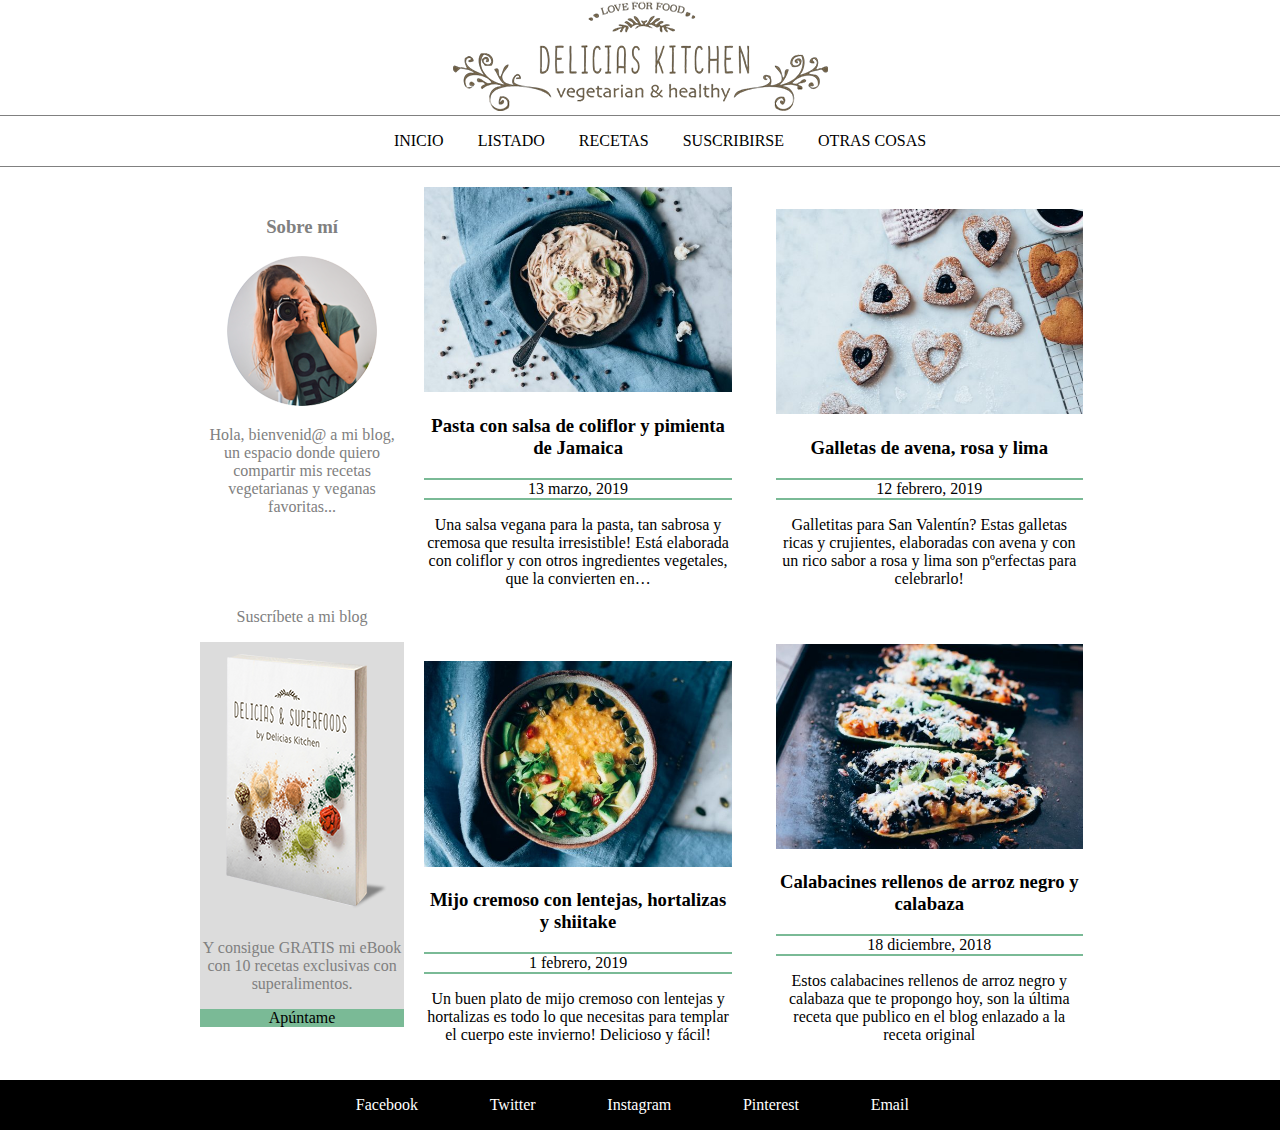
<file: ORTUNYO_AARON_DAWe_1/index.html>
<!DOCTYPE html>
<!-- *****************************************************
NOMBRE: Aaron
APELLIDOS: Ortuño Rojas
*********************************************************** -->
<html>

<head>
    <meta charset="utf-8" />

    <link rel="stylesheet" href="css/estilo.css">
    <link rel="stylesheet" href="css/index.css">
    <title>Delicias Kitchen</title>
</head>

<body>
    <header>
        <img src="imagenes/delicias.png" alt="Primera">
        <nav>
            <ul>
                <li>
                    <a href="index.html">INICIO</a>
                </li>
                <li>
                    <a href="listado/listado.html">LISTADO</a>
                </li>
                <li>
                    <a href="receta/hamburguesa.html">RECETAS</a>
                </li>
                <li>
                    <a href="contacto/contact.html">SUSCRIBIRSE</a>
                </li>
                <li>
                    <a href="https://www.youtube.com/user/TheEliasUser">OTRAS COSAS</a>
                </li>
            </ul>
        </nav>
    </header>
    
    <main>
        <aside >
            <article>
                <h3>Sobre mí</h3>
                <div class="imagen1"></div>
                <img src="imagenes/isagil.png" alt="isagil" >
                <p >Hola, bienvenid@ a mi blog, un espacio donde quiero compartir mis recetas vegetarianas y veganas favoritas...</p>   
            </article>
            <article>
                <p>Suscríbete a mi blog </p> 
                <div>
                    <img src="imagenes/libro.png" alt="libro"> 
                    <p>Y consigue GRATIS mi eBook con 10 recetas exclusivas con superalimentos.</p>  
                    <p>Apúntame</p> 
                </div>
            </article>
        </aside>
            <section >
                <img src="imagenes/Pasta.jpg" alt="pasta" >
                <a href=""><h3>Pasta con salsa de coliflor y pimienta de Jamaica</h3></a>
                <p>13 marzo, 2019</p>
                <p>Una salsa vegana para la pasta, tan sabrosa y cremosa que resulta irresistible! Está elaborada con coliflor y con otros ingredientes vegetales, que la convierten en…</p>
            </section>
            <section >
                <img src="imagenes/galletas.jpg" alt="galletas" >
                <a href=""><h3>Galletas de avena, rosa y lima</h3></a>
                <p>12 febrero, 2019</p>  
                <p >Galletitas para San Valentín? Estas galletas ricas y crujientes, elaboradas con avena y con un rico sabor a rosa y lima son pºerfectas para celebrarlo!</p>   
            </section>
            <section >
                <img src="imagenes/mijo.jpg" alt="mijo" >
                <a href=""><h3>Mijo cremoso con lentejas, hortalizas y shiitake</h3></a>
                <p>1 febrero, 2019</p> 
                <p >Un buen plato de mijo cremoso con lentejas y hortalizas es todo lo que necesitas para templar el cuerpo este invierno! Delicioso y fácil!</p>  
            </section>
            <section >
                <img src="imagenes/calabacines.jpg" alt="calabacines">       
                <a href=""><h3>Calabacines rellenos de arroz negro y calabaza</h3></a>
                <p>18 diciembre, 2018</p>
                <p >Estos calabacines rellenos de arroz negro y calabaza que te propongo hoy, son la última receta que publico en el blog enlazado a la receta original</p> 
            </section>
    </main>
    <footer>
        <p><a href="https://www.facebook.com/querecetascom/">Facebook</a></p>
		<p><a href="https://twitter.com/RecetasdeCocina?ref_src=twsrc%5Egoogle%7Ctwcamp%5Eserp%7Ctwgr%5Eauthor">Twitter</a></p>
		<p><a href="https://www.instagram.com/eliasdosunmu/">Instagram</a></p>
		<p><a href="https://www.pinterest.es/cocinasalud/recetas-de-cocina/">Pinterest</a></p>
		<p><a href="https://cookpad.com/es/perfil/9148682">Email</a></p>   
    </footer>
</body>
</html>
</file>
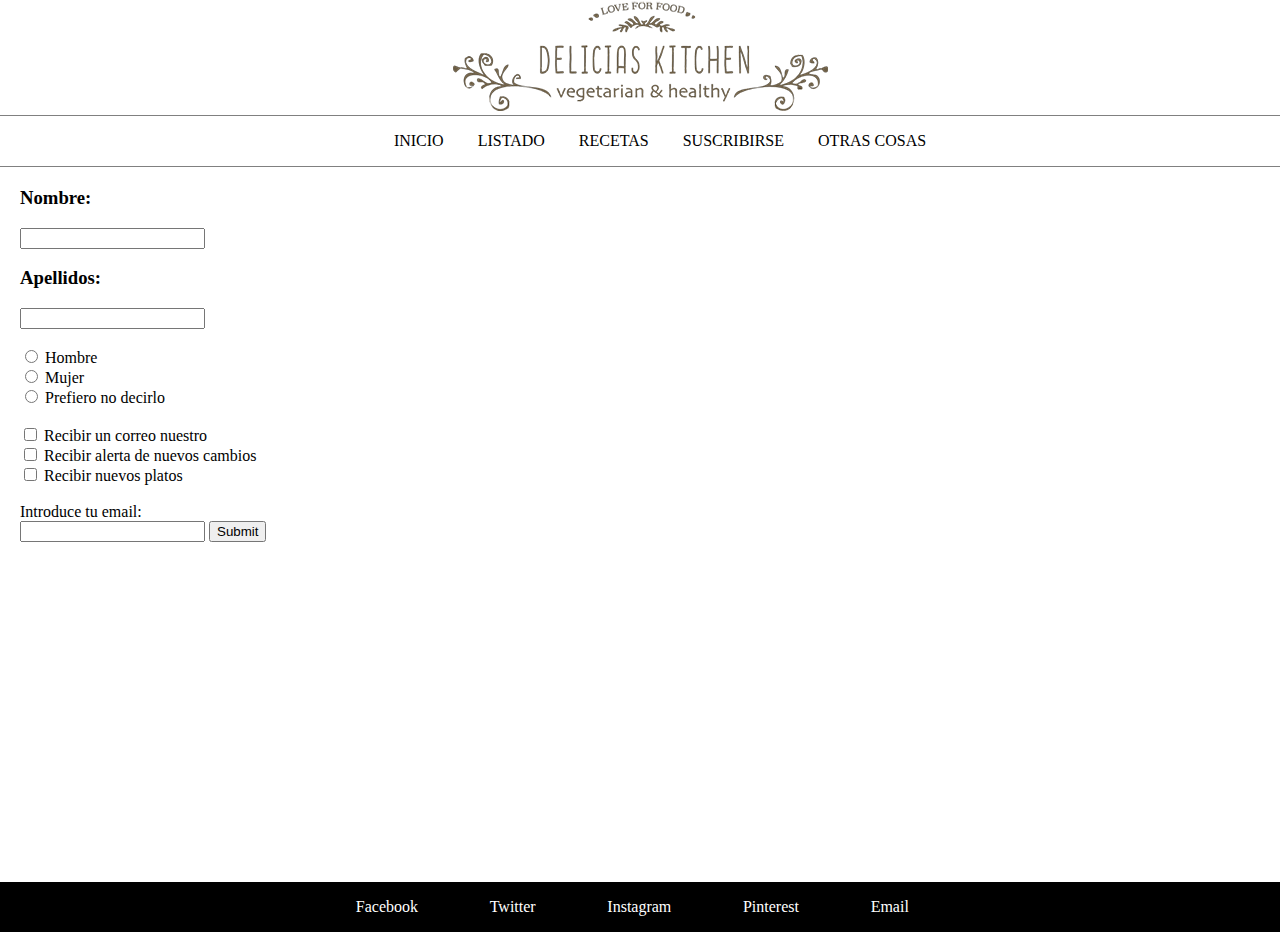
<file: ORTUNYO_AARON_DAWe_1/contacto/contact.html>
<!DOCTYPE html>
<!-- *****************************************************
NOMBRE: Aaron
APELLIDOS: Ortuño Rojas
*********************************************************** -->
<html>

<head>
    <meta charset="utf-8" />

    <link rel="stylesheet" href="../css/estilo.css">
    <link rel="stylesheet" href="../css/fornulario.css">
    <title>SUSCRIBIRSE</title>
</head>

<body>
    <header>
        <img src="../imagenes/delicias.png" alt="Primera">
        <nav>
            <ul>
                <li>
                    <a href="../index.html">INICIO</a>
                </li>
                <li>
                    <a href="../listado/listado.html">LISTADO</a>
                </li>
                <li>
                    <a href="../receta/hamburguesa.html">RECETAS</a>
                </li>
                <li>
                    <a href="contact.html">SUSCRIBIRSE</a>
                </li>
                <li>
                    <a href="https://www.youtube.com/user/TheEliasUser">OTRAS COSAS</a>
                </li>
            </ul>
        </nav>
    </header>
        
    <main>
        <form action="formulario">
            <h3>Nombre:</h3><input type="text">
            <h3>Apellidos:</h3><input type="text"> <br>
        
            <br><input type="radio" name="genero" value="Hombre"> Hombre <br>
            <input type="radio" name="genero" value="Mujer"> Mujer <br>
            <input type="radio" name="genero" value="No binarios"> Prefiero no decirlo <br>
        
            <br><input type="checkbox" value="1">
            <label for="1">Recibir un correo nuestro</label><br>
            <input type="checkbox" value="2">
            <label for="2">Recibir alerta de nuevos cambios</label><br>
            <input type="checkbox" value="3">
            <label for="3">Recibir nuevos platos</label><br>
        </form>
        <form action="/action_page.php">
            <label for="email"><br>Introduce tu email:</label><br>
            <input type="email" id="email" name="email">
            <input type="submit"> 
        </form>
    </main>
        
    <footer>
        <p><a href="https://www.facebook.com/querecetascom/">Facebook</a></p>
		<p><a href="https://twitter.com/RecetasdeCocina?ref_src=twsrc%5Egoogle%7Ctwcamp%5Eserp%7Ctwgr%5Eauthor">Twitter</a></p>
		<p><a href="https://www.instagram.com/eliasdosunmu/">Instagram</a></p>
		<p><a href="https://www.pinterest.es/cocinasalud/recetas-de-cocina/">Pinterest</a></p>
		<p><a href="https://cookpad.com/es/perfil/9148682">Email</a></p>   
    </footer>
</body>
</file>
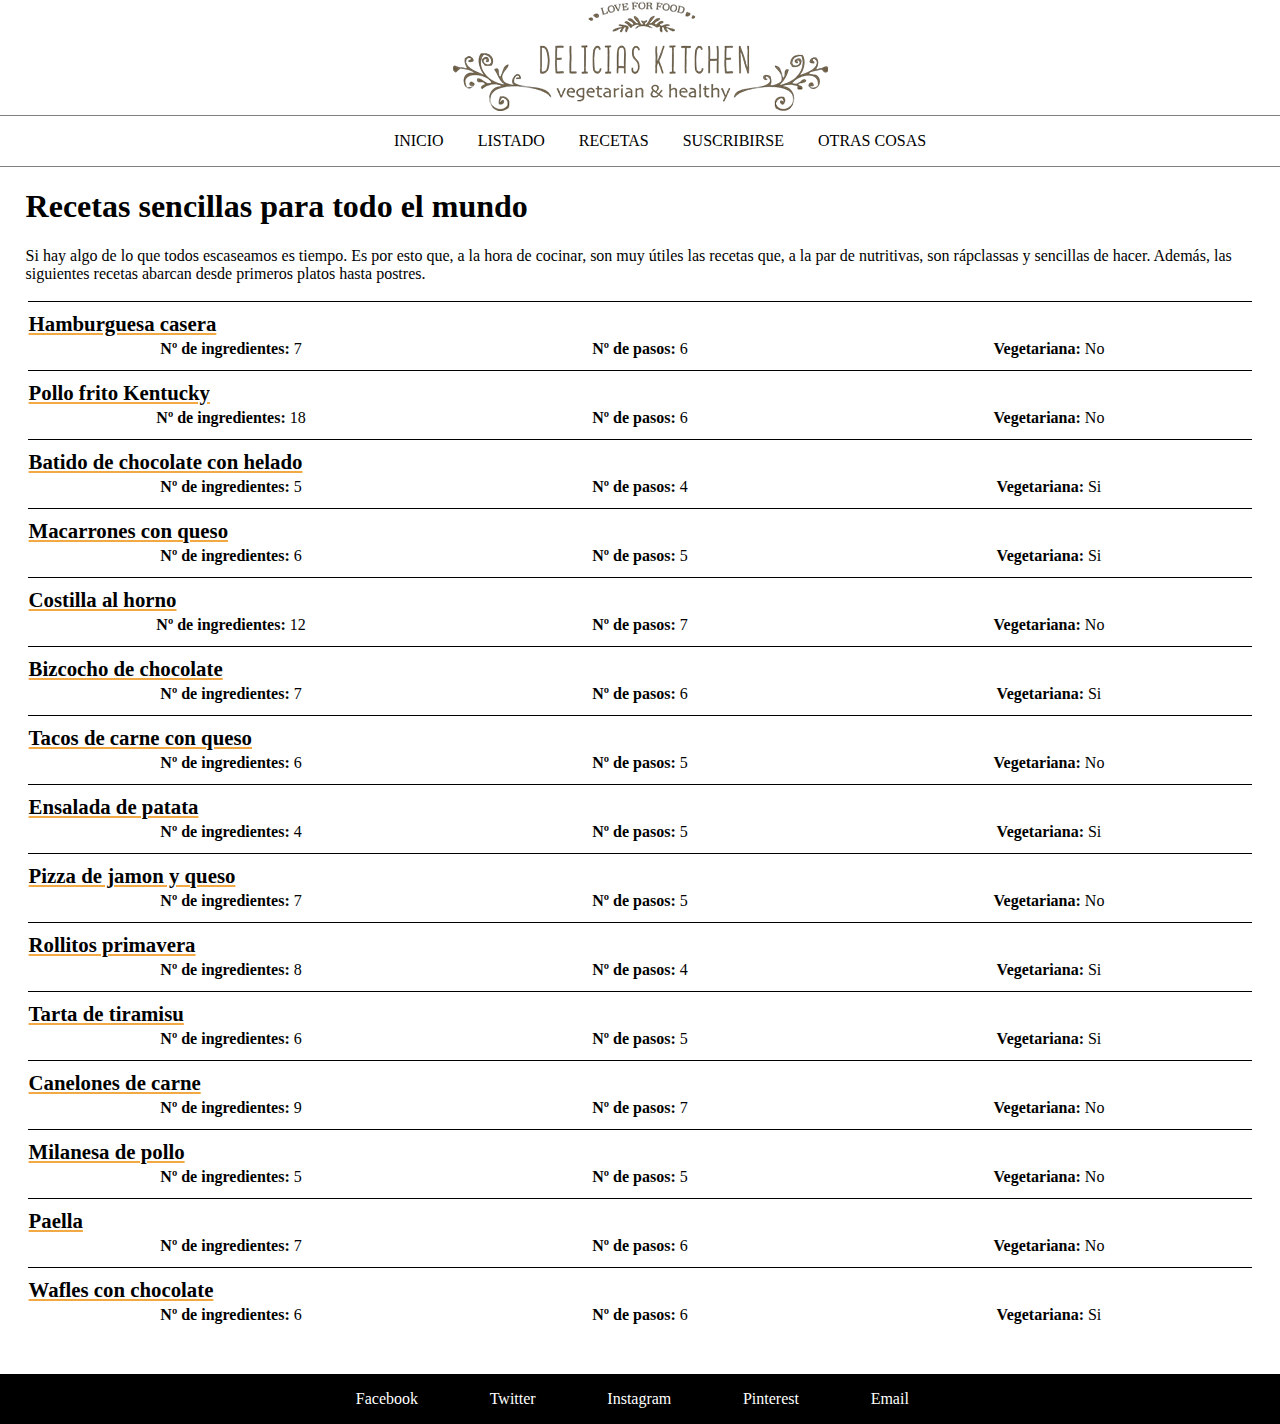
<file: ORTUNYO_AARON_DAWe_1/listado/listado.html>
<!DOCTYPE html>
<!-- *****************************************************
NOMBRE: Aaron
APELLIDOS: Ortuño Rojas
*********************************************************** -->
<html>

<head>
	<meta charset="utf-8"/>

    <link rel="stylesheet" href="../css/estilo.css">
    <link rel="stylesheet" href="../css/listado.css">
    <title>Delicias Kitchen</title>
</head>

<body>
    
    <header>
        <img src="../imagenes/delicias.png" alt="Primera">
        <nav>
            <ul>
                <li>
                    <a href="../index.html">INICIO</a>
                </li>
                <li>
                    <a href="listado.html">LISTADO</a>
                </li>
                <li>
                    <a href="../receta/hamburguesa.html">RECETAS</a>
                </li>
                <li>
                    <a href="../contacto/contact.html">SUSCRIBIRSE</a>
                </li>
                <li>
                    <a href="https://www.youtube.com/user/TheEliasUser">OTRAS COSAS</a>
                </li>
            </ul>
        </nav>
    </header>
    <main>
        <h1><img wclassth="22" height="22"/>Recetas sencillas para todo el mundo</h1>
        <p>Si hay algo de lo que todos escaseamos es tiempo. Es por esto que, a la hora de cocinar, son muy útiles las recetas que, a la par de nutritivas, son rápclassas y sencillas de hacer. Además, las siguientes recetas abarcan desde primeros platos hasta postres.</p>
        <table>
            <tr class="row">
                <th colspan="3"> <a class="receta" href="../receta/hamburguesa.html">Hamburguesa casera</a></th>
            </tr>
            <tr>
                <td class="car"><span class="Enunciado">Nº de ingredientes:</span> 7</td>
                <td class="car"><span class="Enunciado">Nº de pasos:</span> 6</td>
                <td class="car"><span class="Enunciado">Vegetariana:</span> No</td>
            </tr>
            <tr class="row">
                <th colspan="3"> <a class="receta" href="../receta/pollokfc.html">Pollo frito Kentucky</a></th>
            </tr>
            
            <tr>
                <td class="car"><span class="Enunciado">Nº de ingredientes:</span> 18</td>
                <td class="car"><span class="Enunciado">Nº de pasos:</span> 6</td>
                <td class="car"><span class="Enunciado">Vegetariana:</span> No</td>
            </tr>
            <tr class="row">
                <th colspan="3"> <a class="receta" href="../receta/batido.html">Batido de chocolate con helado</a></th>
            </tr>
            
            <tr>
                <td class="car"><span class="Enunciado">Nº de ingredientes:</span> 5</td>
                <td class="car"><span class="Enunciado">Nº de pasos:</span> 4</td>
                <td class="car"><span class="Enunciado">Vegetariana:</span> Si</td>
            </tr>
            <tr class="row">
                <th colspan="3"> <a class="receta" href="../receta/hamburguesa.html">Macarrones con queso</a></th>
            </tr>
            
            <tr>
                <td class="car"><span class="Enunciado">Nº de ingredientes:</span> 6</td>
                <td class="car"><span class="Enunciado">Nº de pasos:</span> 5</td>
                <td class="car"><span class="Enunciado">Vegetariana:</span> Si</td>
            </tr>
            <tr class="row">
                <th colspan="3"> <a class="receta" href="../receta/pollokfc.html">Costilla al horno</a></th>
            </tr>
            
            <tr>
                <td class="car"><span class="Enunciado">Nº de ingredientes:</span> 12</td>
                <td class="car"><span class="Enunciado">Nº de pasos:</span> 7</td>
                <td class="car"><span class="Enunciado">Vegetariana:</span> No</td>
            </tr>
            <tr class="row">
                <th colspan="3"> <a class="receta" href="../receta/batido.html">Bizcocho de chocolate</a></th>
            </tr>
            
            <tr>
                <td class="car"><span class="Enunciado">Nº de ingredientes:</span> 7</td>
                <td class="car"><span class="Enunciado">Nº de pasos:</span> 6</td>
                <td class="car"><span class="Enunciado">Vegetariana:</span> Si</td>
            </tr>
            <tr class="row">
                <th colspan="3"> <a class="receta" href="../receta/hamburguesa.html">Tacos de carne con queso</a></th>
            </tr>
            
            <tr>
                <td class="car"><span class="Enunciado">Nº de ingredientes:</span> 6</td>
                <td class="car"><span class="Enunciado">Nº de pasos:</span> 5</td>
                <td class="car"><span class="Enunciado">Vegetariana:</span> No</td>
            </tr>
            <tr class="row">
                <th colspan="3"> <a class="receta" href="../receta/pollokfc.html">Ensalada de patata</a></th>
            </tr>
            
            <tr>
                <td class="car"><span class="Enunciado">Nº de ingredientes:</span> 4</td>
                <td class="car"><span class="Enunciado">Nº de pasos:</span> 5</td>
                <td class="car"><span class="Enunciado">Vegetariana:</span> Si</td>
            </tr>
            <tr  class="row">
                <th colspan="3"> <a class="receta" href="../receta/batido.html">Pizza de jamon y queso</a></th>
            </tr>
            
            <tr>
                <td class="car"><span class="Enunciado">Nº de ingredientes:</span> 7</td>
                <td class="car"><span class="Enunciado">Nº de pasos:</span> 5</td>
                <td class="car"><span class="Enunciado">Vegetariana:</span> No</td>
            </tr>
            <tr  class="row">
                <th colspan="3"> <a class="receta" href="../receta/hamburguesa.html">Rollitos primavera</a></th>
            </tr>
            
            <tr>
                <td class="car"><span class="Enunciado">Nº de ingredientes:</span> 8</td>
                <td class="car"><span class="Enunciado">Nº de pasos:</span> 4</td>
                <td class="car"><span class="Enunciado">Vegetariana:</span> Si</td>
            </tr>
            <tr  class="row">
                <th colspan="3"> <a class="receta" href="../receta/pollokfc.html">Tarta de tiramisu</a></th>
            </tr>
            
            <tr>
                <td class="car"><span class="Enunciado">Nº de ingredientes:</span> 6</td>
                <td class="car"><span class="Enunciado">Nº de pasos:</span> 5</td>
                <td class="car"><span class="Enunciado">Vegetariana:</span> Si</td>
            </tr>
            <tr  class="row">
                <th colspan="3"> <a class="receta" href="../receta/batido.html">Canelones de carne</a></th>
            </tr>
            
            <tr>
                <td class="car"><span class="Enunciado">Nº de ingredientes:</span> 9</td>
                <td class="car"><span class="Enunciado">Nº de pasos:</span> 7</td>
                <td class="car"><span class="Enunciado">Vegetariana:</span> No</td>
            </tr>
            <tr class="row">
                <th colspan="3"> <a class="receta" href="../receta/hamburguesa.html">Milanesa de pollo</a></th>
            </tr>
            
            <tr>
                <td class="car"><span class="Enunciado">Nº de ingredientes:</span> 5</td>
                <td class="car"><span class="Enunciado">Nº de pasos:</span> 5</td>
                <td class="car"><span class="Enunciado">Vegetariana:</span> No</td>
            </tr>
            <tr  class="row">
                <th colspan="3"> <a class="receta" href="../receta/pollokfc.html">Paella</a></th>
            </tr>
            
            <tr>
                <td class="car"><span class="Enunciado">Nº de ingredientes:</span> 7</td>
                <td class="car"><span class="Enunciado">Nº de pasos:</span> 6</td>
                <td class="car"><span class="Enunciado">Vegetariana:</span> No</td>
            </tr>
            <tr  class="row">
                <th colspan="3"> <a class="receta" href="../receta/batido.html">Wafles con chocolate</a></th>
            </tr>
            
            <tr>
                <td class="car"><span class="Enunciado">Nº de ingredientes:</span> 6</td>
                <td class="car"><span class="Enunciado">Nº de pasos:</span> 6</td>
                <td class="car"><span class="Enunciado">Vegetariana:</span> Si</td>
            </tr>
        </table>
    </main>

    
	<footer>
        <p><a href="https://www.facebook.com/querecetascom/">Facebook</a></p>
		<p><a href="https://twitter.com/RecetasdeCocina?ref_src=twsrc%5Egoogle%7Ctwcamp%5Eserp%7Ctwgr%5Eauthor">Twitter</a></p>
		<p><a href="https://www.instagram.com/eliasdosunmu/">Instagram</a></p>
		<p><a href="https://www.pinterest.es/cocinasalud/recetas-de-cocina/">Pinterest</a></p>
		<p><a href="https://cookpad.com/es/perfil/9148682">Email</a></p>   
    </footer>
</body>

</html>
</file>
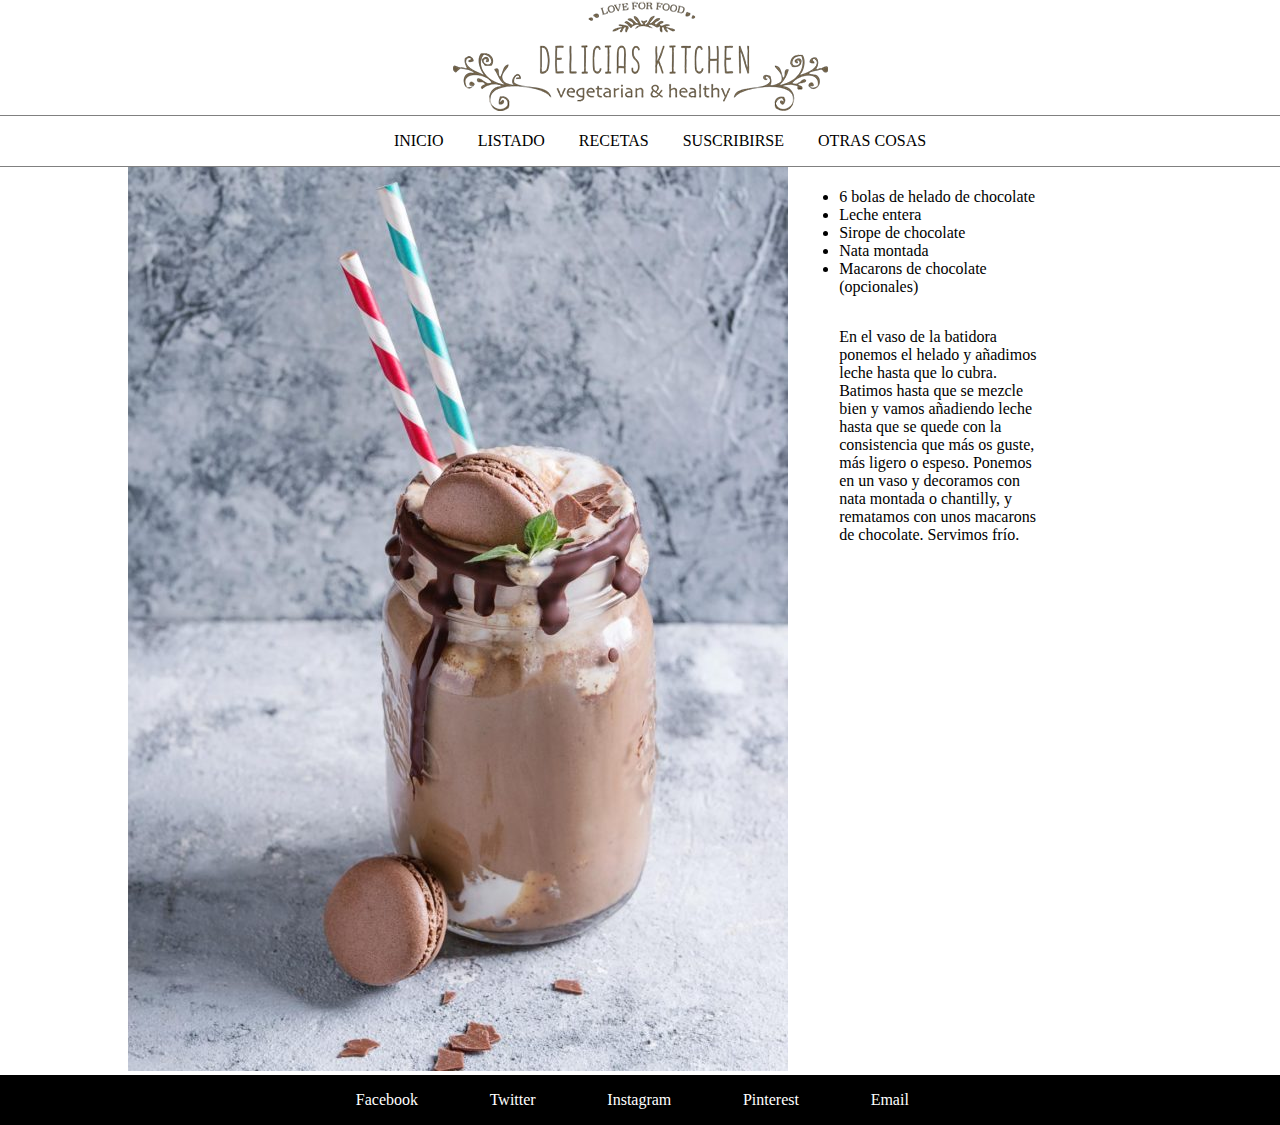
<file: ORTUNYO_AARON_DAWe_1/receta/batido.html>
<!DOCTYPE html>
<!-- *****************************************************
NOMBRE: Aaron
APELLIDOS: Ortuño Rojas
*********************************************************** -->
<html>

<head>
	<meta charset="utf-8"/>

    <link rel="stylesheet" href="../css/estilo.css">
    <link rel="stylesheet" href="../css/recetas.css">
    <title>Delicias Kitchen</title>
</head>



<body>
    
    <header>
        <img src="../imagenes/delicias.png" alt="Primera">
        <nav>
            <ul>
                <li>
                    <a href="../index.html">INICIO</a>
                </li>
                <li>
                    <a href="../listado/listado.html">LISTADO</a>
                </li>
                <li>
                    <a href="batido.html">RECETAS</a>
                </li>
                <li>
                    <a href="../contacto/contact.html">SUSCRIBIRSE</a>
                </li>
                <li>
                    <a href="https://www.youtube.com/user/TheEliasUser">OTRAS COSAS</a>
                </li>
            </ul>
        </nav>
    </header>
    <main>
        <section class="img">
            <img src="../imagenes/batidocho.jpg" alt="batidoimg">
        </section>
        <section class="rec">
            <article>
                <li>6 bolas de helado de chocolate</li>
                <li>Leche entera</li>
                <li>Sirope de chocolate</li>
                <li>Nata montada</li>
                <li>Macarons de chocolate (opcionales)</li>

                <p class="pre">
                    En el vaso de la batidora ponemos el helado y añadimos leche hasta que lo cubra. Batimos hasta que se mezcle bien y vamos añadiendo leche hasta que se quede con la consistencia que más os guste, más ligero o espeso. Ponemos en un vaso y decoramos con nata montada o chantilly, y rematamos con unos macarons de chocolate. Servimos frío.
                </p>
            </article>
        </section>
        
    </main>
    <footer>
        <p><a href="https://www.facebook.com/querecetascom/">Facebook</a></p>
		<p><a href="https://twitter.com/RecetasdeCocina?ref_src=twsrc%5Egoogle%7Ctwcamp%5Eserp%7Ctwgr%5Eauthor">Twitter</a></p>
		<p><a href="https://www.instagram.com/eliasdosunmu/">Instagram</a></p>
		<p><a href="https://www.pinterest.es/cocinasalud/recetas-de-cocina/">Pinterest</a></p>
		<p><a href="https://cookpad.com/es/perfil/9148682">Email</a></p>   
    </footer>
</body>

</html>
</file>
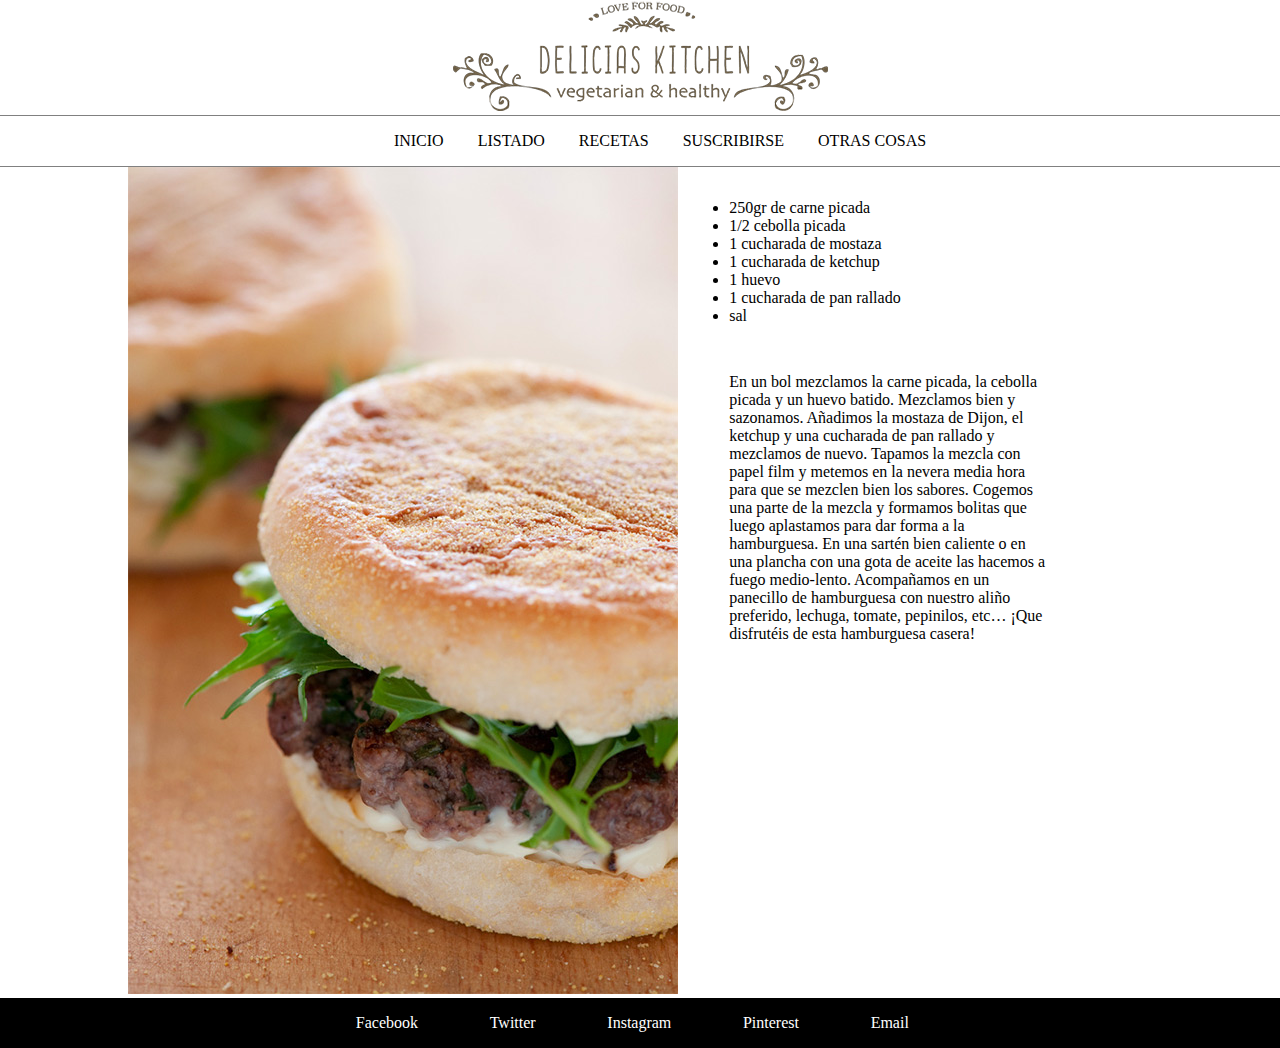
<file: ORTUNYO_AARON_DAWe_1/receta/hamburguesa.html>
<!DOCTYPE html>
<!-- *****************************************************
NOMBRE: Aaron
APELLIDOS: Ortuño Rojas
*********************************************************** -->
<html>

<head>
	<meta charset="utf-8"/>

    <link rel="stylesheet" href="../css/estilo.css">
    <link rel="stylesheet" href="../css/recetas.css">
    <title>Delicias Kitchen</title>
</head>



<body>
    
    <header>
        <img src="../imagenes/delicias.png" alt="Primera">
        <nav>
            <ul>
                <li>
                    <a href="../index.html">INICIO</a>
                </li>
                <li>
                    <a href="../listado/listado.html">LISTADO</a>
                </li>
                <li>
                    <a href="hamburguesa.html">RECETAS</a>
                </li>
                <li>
                    <a href="../contacto/contact.html">SUSCRIBIRSE</a>
                </li>
                <li>
                    <a href="https://www.youtube.com/user/TheEliasUser">OTRAS COSAS</a>
                </li>
            </ul>
        </nav>
    </header>
    <main>
        <section class="img">
            <img src="../imagenes/hamburguesas-caseras.jpg" alt="hamburguesa">
        </section>
        <section class="rec">
            <article>
                <li>250gr de carne picada</li>
                <li>1/2 cebolla picada</li>
                <li>1 cucharada de mostaza</li>
                <li>1 cucharada de ketchup</li>
                <li>1 huevo</li>
                <li>1 cucharada de pan rallado</li>
                <li>sal</li>

                <p class="pre">
                    En un bol mezclamos la carne picada, la cebolla picada y un huevo batido. Mezclamos bien y sazonamos. Añadimos la mostaza de Dijon, el ketchup y una cucharada de pan rallado y mezclamos de nuevo. Tapamos la mezcla con papel film y metemos en la nevera media hora para que se mezclen bien los sabores.
    
    Cogemos una parte de la mezcla y formamos bolitas que luego aplastamos para dar forma a la hamburguesa. En una sartén bien caliente o en una plancha con una gota de aceite las hacemos a fuego medio-lento.
    
    Acompañamos en un panecillo de hamburguesa con nuestro aliño preferido, lechuga, tomate, pepinilos, etc…
    
    ¡Que disfrutéis de esta hamburguesa casera!
                </p>
            </article>
        </section>
        
    </main>
    <footer>
        <p><a href="https://www.facebook.com/querecetascom/">Facebook</a></p>
		<p><a href="https://twitter.com/RecetasdeCocina?ref_src=twsrc%5Egoogle%7Ctwcamp%5Eserp%7Ctwgr%5Eauthor">Twitter</a></p>
		<p><a href="https://www.instagram.com/eliasdosunmu/">Instagram</a></p>
		<p><a href="https://www.pinterest.es/cocinasalud/recetas-de-cocina/">Pinterest</a></p>
		<p><a href="https://cookpad.com/es/perfil/9148682">Email</a></p>   
    </footer>
</body>

</html>
</file>
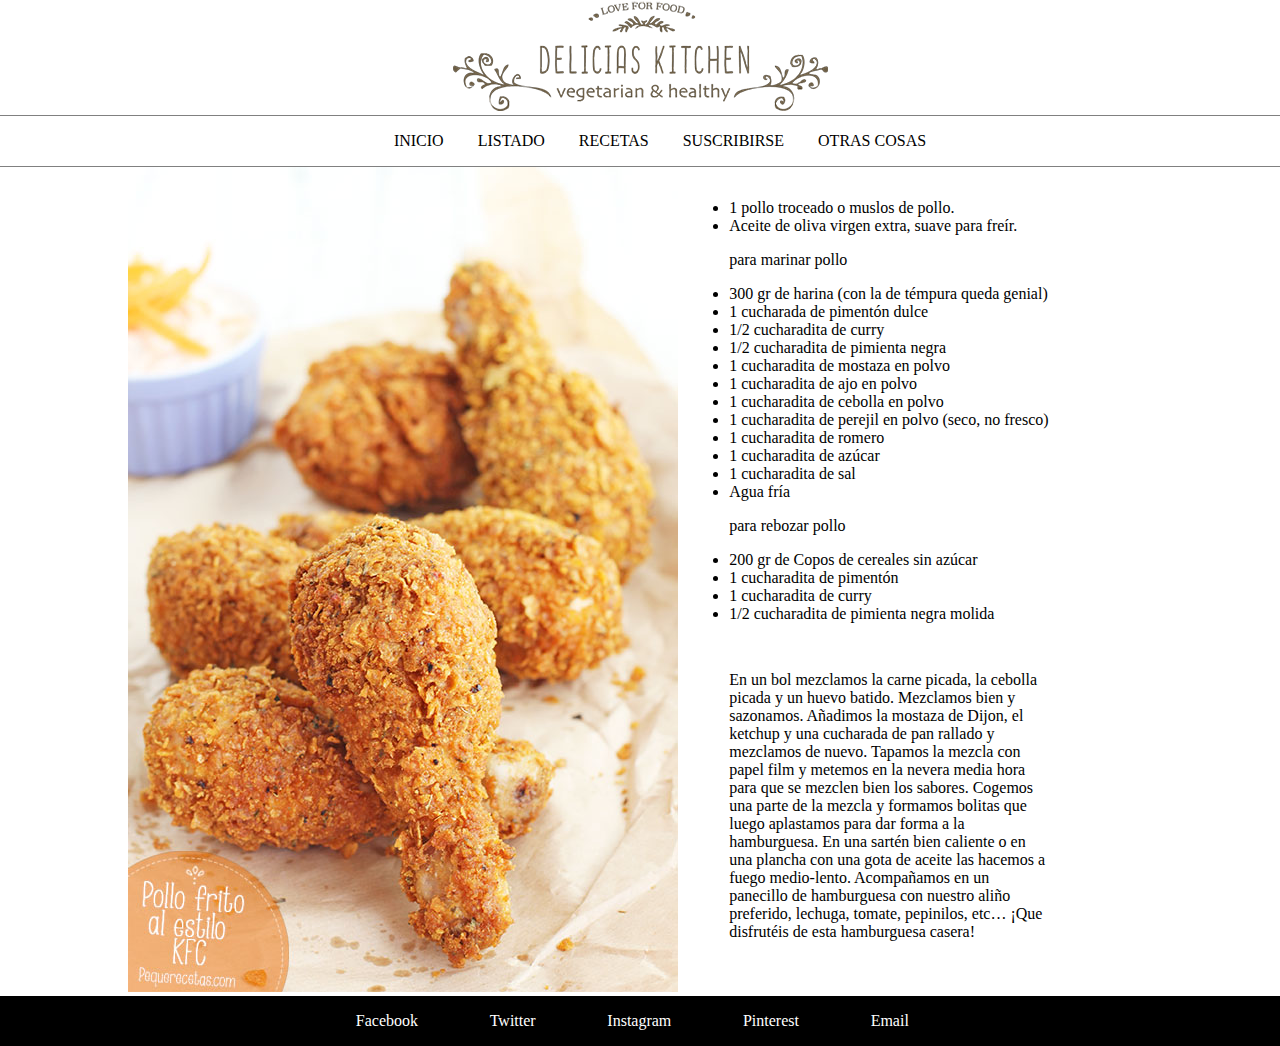
<file: ORTUNYO_AARON_DAWe_1/receta/pollokfc.html>
<!DOCTYPE html>
<!-- *****************************************************
NOMBRE: Aaron
APELLIDOS: Ortuño Rojas
*********************************************************** -->
<html>

<head>
	<meta charset="utf-8"/>

    <link rel="stylesheet" href="../css/estilo.css">
    <link rel="stylesheet" href="../css/recetas.css">
    <title>Delicias Kitchen</title>
</head>



<body>
    
    <header>
        <img src="../imagenes/delicias.png" alt="Primera">
        <nav>
            <ul>
                <li>
                    <a href="../index.html">INICIO</a>
                </li>
                <li>
                    <a href="../listado/listado.html">LISTADO</a>
                </li>
                <li>
                    <a href="pollokfc.html">RECETAS</a>
                </li>
                <li>
                    <a href="../contacto/contact.html">SUSCRIBIRSE</a>
                </li>
                <li>
                    <a href="https://www.youtube.com/user/TheEliasUser">OTRAS COSAS</a>
                </li>
            </ul>
        </nav>
    </header>
    <main>
        <section class="img">
            <img src="../imagenes/Pollo-KFC.jpg" alt="pollo">
        </section>
        <section class="rec">
            <article>
                <li>1 pollo troceado o muslos de pollo.</li>
                <li>Aceite de oliva virgen extra, suave para freír.</li>

                <p>para marinar pollo</p>

                <li>300 gr de harina (con la de témpura queda genial)</li>
                <li>1 cucharada de pimentón dulce</li>
                <li>1/2 cucharadita de curry</li>
                <li>1/2 cucharadita de pimienta negra</li>
                <li>1 cucharadita de mostaza en polvo</li>
                <li>1 cucharadita de ajo en polvo</li>
                <li>1 cucharadita de cebolla en polvo</li>
                <li>1 cucharadita de perejil en polvo (seco, no fresco)</li>
                <li>1 cucharadita de romero</li>
                <li>1 cucharadita de azúcar</li>
                <li>1 cucharadita de sal</li>
                <li>Agua fría</li>

                <p>para rebozar pollo</p>

                <li>200 gr de Copos de cereales sin azúcar</li>
                <li>1 cucharadita de pimentón</li>
                <li>1 cucharadita de curry</li>
                <li>1/2 cucharadita de pimienta negra molida</li>

                <p class="pre">
                    En un bol mezclamos la carne picada, la cebolla picada y un huevo batido. Mezclamos bien y sazonamos. Añadimos la mostaza de Dijon, el ketchup y una cucharada de pan rallado y mezclamos de nuevo. Tapamos la mezcla con papel film y metemos en la nevera media hora para que se mezclen bien los sabores.
    
    Cogemos una parte de la mezcla y formamos bolitas que luego aplastamos para dar forma a la hamburguesa. En una sartén bien caliente o en una plancha con una gota de aceite las hacemos a fuego medio-lento.
    
    Acompañamos en un panecillo de hamburguesa con nuestro aliño preferido, lechuga, tomate, pepinilos, etc…
    
    ¡Que disfrutéis de esta hamburguesa casera!
                </p>
            </article>
        </section>
        
    </main>
    <footer>
        <p><a href="https://www.facebook.com/querecetascom/">Facebook</a></p>
		<p><a href="https://twitter.com/RecetasdeCocina?ref_src=twsrc%5Egoogle%7Ctwcamp%5Eserp%7Ctwgr%5Eauthor">Twitter</a></p>
		<p><a href="https://www.instagram.com/eliasdosunmu/">Instagram</a></p>
		<p><a href="https://www.pinterest.es/cocinasalud/recetas-de-cocina/">Pinterest</a></p>
		<p><a href="https://cookpad.com/es/perfil/9148682">Email</a></p>   
    </footer>
</body>

</html>
</file>
<file: ORTUNYO_AARON_DAWe_1/css/estilo.css>
body{
    margin: 0;
}
header{
    text-align: center;
  }
  /* menu nav*/
  nav{
  border-bottom: 1px solid grey;
  border-top: 1px solid grey;
  text-align: center;
  }
  nav ul{
    text-decoration: none;
    list-style: none;
  }
  
  nav li{
  display: inline;
  margin: 15px;
  }
  
  nav a:link {
    color: black;
    background-color: transparent;
    text-decoration: none;
  }
  nav a:visited {
    color: black;
    background-color: transparent;
    text-decoration: none;
  }
  nav a:hover {
    background-color: transparent;
    text-decoration: none;
    color: #7ABA96;;
  }
  
/*final*/
footer {
    position: relative;
    padding-right: 35%;
    padding-left: 25%;
    display: flex;
    background-color: black;
    width: 40%;
    bottom: 0;
    margin-top: auto;
    clear: both;
}
footer a {
   color: white;
   text-decoration: none;
}
footer p {
   padding-right: 7%;
   padding-left: 7%;
   
}
</file>
<file: ORTUNYO_AARON_DAWe_1/css/index.css>
/**{
    border: solid 1px black;
}*/

/*PRINCIPIO!!!!*/
  header{
    text-align: center;
  }
  /* menu nav*/
  nav{
  border-bottom: 1px solid grey;
  border-top: 1px solid grey;
  text-align: center;
  }
  nav ul{
    text-decoration: none;
    list-style: none;
  }
  
  nav li{
  display: inline;
  margin: 15px;
  }
  
  nav a:link {
    background-color: transparent;
    text-decoration: none;
  }
  nav a:visited {
    color: black;
    background-color: transparent;
    text-decoration: none;
  }
  nav a:hover {
    background-color: transparent;
    text-decoration: none;
    color: #7ABA96;;
  }
  
  /*PRINCIPIO!!!!*/

  /* PARTE IZQUIERDA*/
aside{
    width: 20%;
    float: left;
    margin-left: 7%;
    text-align: center;
    color: gray;
}
aside div{
    background-color: gainsboro;
}
aside div :last-child{
    background-color: #7ABA96;
    color: black;
}
/*parte derecha*/
main {
    /*width: 60%;
    float: right;
    margin-right: 7%;
    padding: 20px;*/
    margin-left: 10%;
    margin-right: 10%;
}
article{
    text-align: center;
    display: inline-block;
    padding-top: 30px;
    padding-bottom: 30px;
  }
section{
    width: 30%;
    display: inline-block;
    text-align: center;
    padding: 20px;
}
section img{
    width: 100%;
}
section a{
    color: black;
    text-decoration: none;
}
section a:hover{
    color: #8A8070;
}
section p:first-of-type{
    border: 2px solid #7ABA96;
    border-left: 0px;
    border-right: 0px;
}


/*final
footer {
    padding-right: 35%;
    padding-left: 25%;
    display: flex;
    background-color: black;
    width: 40%;
    bottom: 0;
    margin-top: auto;
 }
 footer a {
   color: white;
   text-decoration: none;
 }
 footer p {
   padding-right: 7%;
   padding-left: 7%;
   
 }

/*footer{
    background-color: black;
    text-align: center;
    padding: 20px;
}
  
footer p{
    color: white;
    display: inline-block;
    margin-left: 15px;
}*/
</file>
<file: ORTUNYO_AARON_DAWe_1/css/fornulario.css>
main{
    margin:20px;
    min-height:75vh;/*importante*/
    position:relative;/*importante*/
}
</file>
<file: ORTUNYO_AARON_DAWe_1/css/listado.css>
/**{
	border: 1px solid black;
}*/

main{
	margin-left: 2%;
	margin-right: 2%;
}
a.receta:visited{
	text-decoration: none;
	color: black;
}
a.receta:link{
	text-decoration: none;
	color: black;
}
a.receta:hover{
	text-decoration: none;
	background-color: rgb(132, 212, 204);
	color: white;
}

th {
	width: 10%;
	border-top: 1px solid black;
	text-align: left;
	font-size: 130%;
	text-decoration: underline;
	color: #F2A843;
	padding-top: 10px;
}

.car{
	width: 10%;
	padding-bottom: 10px;
	text-align: center;
}

.Enunciado {
	font-weight: bold;
}

footer {
	margin-top: 3%;
}
</file>
<file: ORTUNYO_AARON_DAWe_1/css/recetas.css>
/**{
    border: 1px solid black;
}*/
.img{
    float: left;
}

main{
    display: inline-flex;
    margin-left: 10%;
    margin-right: 10%;
}
.rec{
    /*margin-top: 10%;*/
    margin-right: 10%;
    /*margin-bottom: 10%;*/
    margin-left: 5%;
}
article{
    margin-top: 10%;
}
.pre{
    margin-top: 15%;
}
</file>
